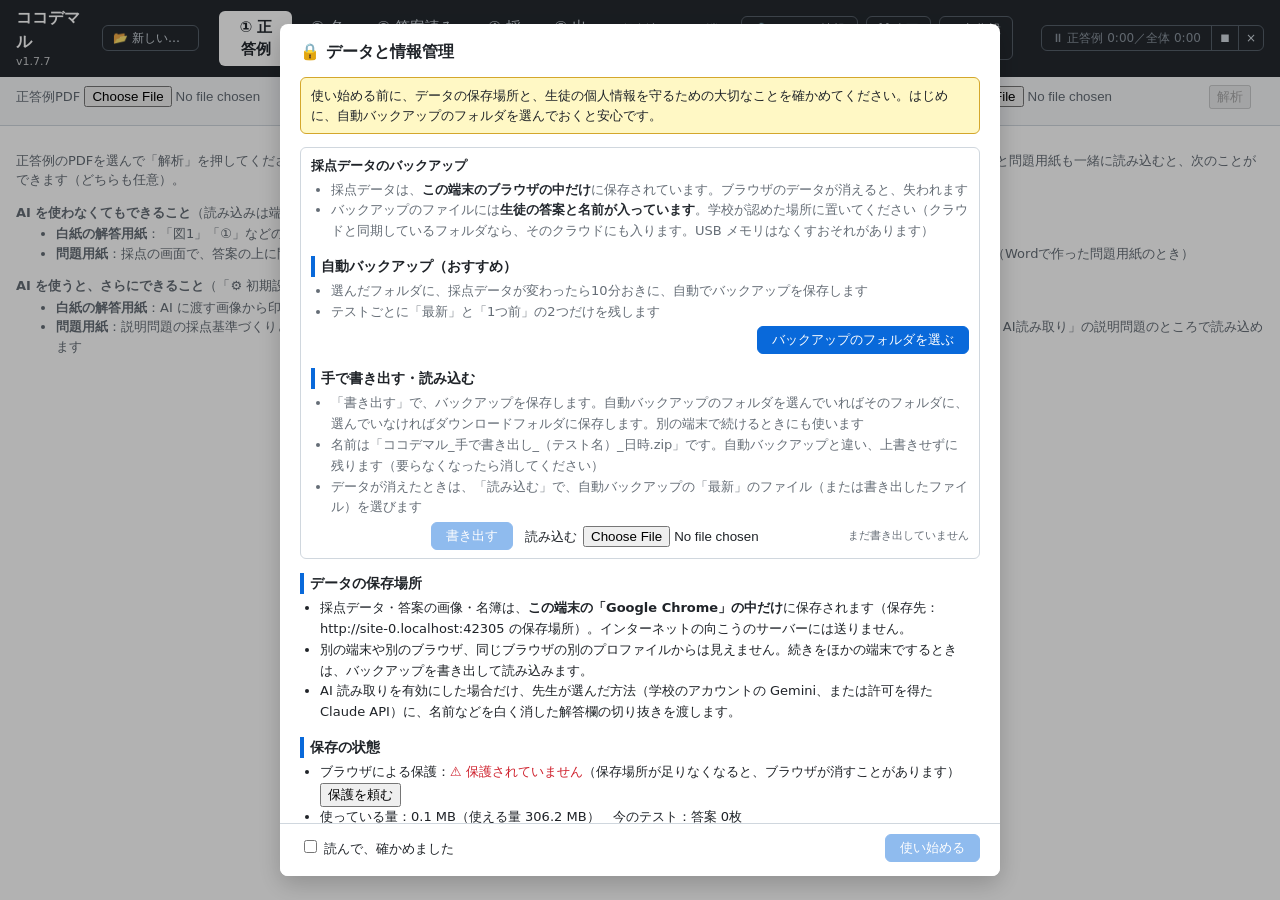
<file: docs/index.html>
<!doctype html>
<html lang="ja">
  <head>
    <meta charset="UTF-8" />
    <link rel="icon" type="image/svg+xml" href="./favicon.svg" />
    <link rel="apple-touch-icon" href="./icons/apple-touch-icon.png" />
    <meta name="theme-color" content="#24292f" />
    <meta name="viewport" content="width=device-width, initial-scale=1.0" />
    <title>ココデマル</title>
    <script type="module" crossorigin src="./assets/index-Bx6-KvNT.js"></script>
    <link rel="stylesheet" crossorigin href="./assets/index-Cvud8FIK.css">
  <link rel="manifest" href="./manifest.webmanifest"></head>
  <body>
    <div id="root"></div>
  </body>
</html>
</file>
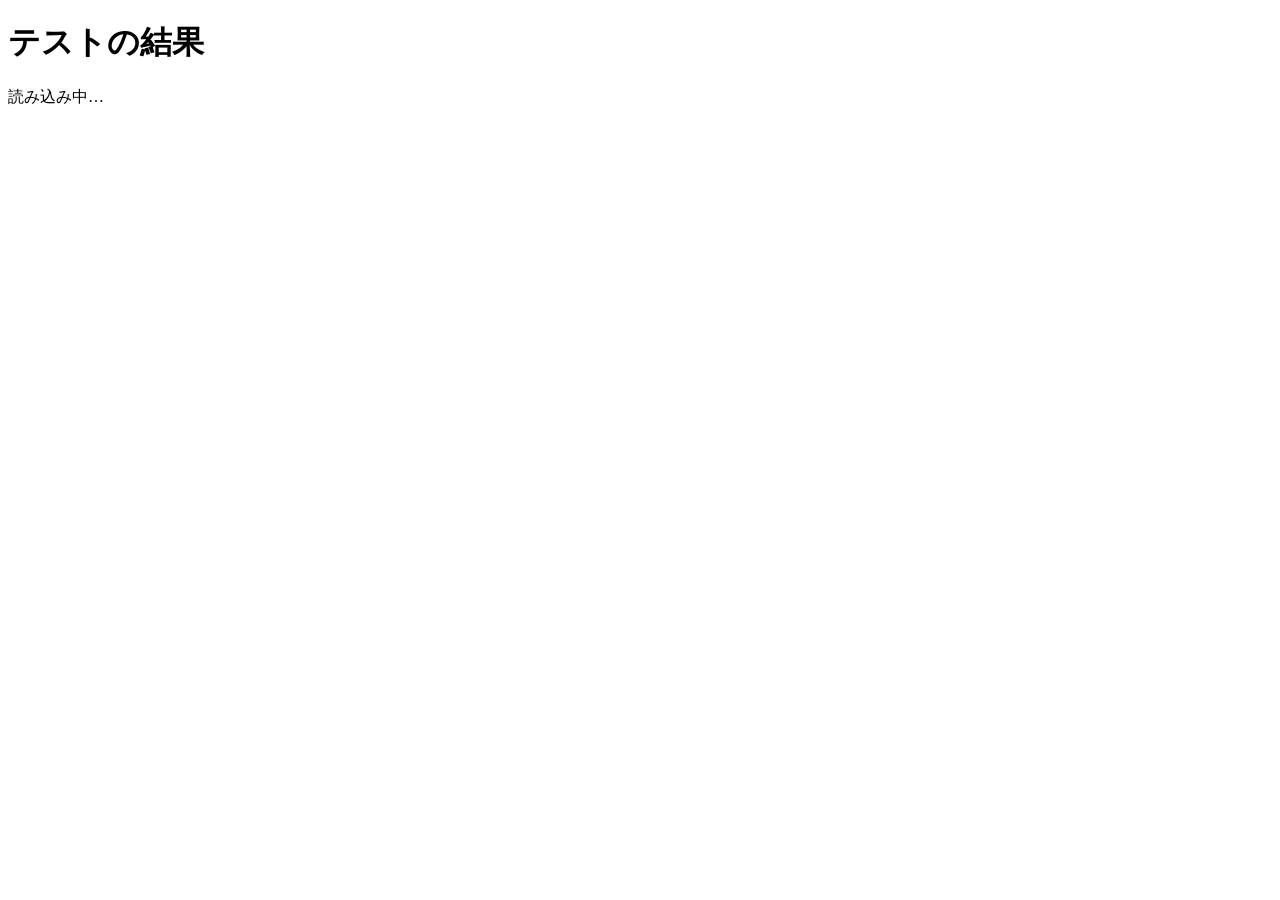
<file: dashboard/student.html>
<!DOCTYPE html>
<html lang="ja">
<head>
  <meta charset="utf-8">
  <base target="_top">
  <?!= include_('styles') ?>
</head>
<body>
  <header><h1>テストの結果</h1><small id="who"></small></header>
  <main id="main"><p class="muted">読み込み中…</p></main>

  <script>
    const PREVIEW_AS = <?!= previewAsJs ?>;

    /** google.script.run を Promise で使う */
    function call(name, ...args) {
      return new Promise((resolve, reject) =>
        google.script.run.withSuccessHandler(resolve).withFailureHandler(reject)[name](...args))
    }

    const esc = s => String(s ?? '').replace(/[&<>"']/g, c => ({ '&': '&amp;', '<': '&lt;', '>': '&gt;', '"': '&quot;', "'": '&#39;' }[c]))
    const fmt = n => (n === null || n === undefined ? '—' : (Math.round(n * 10) / 10).toString())

    function markCell(m, points) {
      if (m === null || m === undefined) return '<td class="res">—</td><td class="pts"></td>'
      if (m === 'o') return `<td class="res o">〇</td><td class="pts">${points}/${points}</td>`
      if (m === 'x') return `<td class="res x">✕</td><td class="pts">0/${points}</td>`
      return `<td class="res p">△</td><td class="pts">${m}/${points}</td>`
    }

    function histogram(r) {
      const bins = r.distribution || []
      if (!bins.length) return ''
      const top = Math.max(...bins.map(b => b.count), 1)
      const bars = bins.map((b, i) => `
        <div class="bar ${i === r.bin ? 'me' : ''}" title="${b.from}〜${b.to}点：${b.count}人">
          <span>${b.count}</span><i style="height:${Math.round(b.count / top * 90)}%"></i>
        </div>`).join('')
      const labels = bins.map((b, i) => `<span class="${i === r.bin ? 'me' : ''}">${b.from}〜${b.to}${i === r.bin ? '<br>あなた' : ''}</span>`).join('')
      return `<div class="hist">${bars}</div><div class="hist-labels">${labels}</div>
        <p class="muted">人数が少ない階級は、まとめて表示しています。</p>`
    }

    /** 表示中の結果（並び替えで表を作り直すため） */
    let RESULTS = []
    const pct = v => (v === null || v === undefined ? '—' : Math.round(v * 100) + '%')

    /** 問題ごとの結果の表の行。order：'no'＝問題の順、'low'＝正答率の低い順、'high'＝高い順 */
    function rowsOf(r, order) {
      const showAnswers = r.questions.some(q => q.answer !== null)
      const rates = r.rates || []
      const idx = r.questions.map((_, k) => k)
      if (order !== 'no') {
        const v = k => (rates[k] === null || rates[k] === undefined ? (order === 'low' ? 2 : -1) : rates[k])
        idx.sort((a, b) => (order === 'low' ? v(a) - v(b) : v(b) - v(a)) || a - b)
      }
      return idx.map(k => {
        const q = r.questions[k]
        const rate = rates[k]
        return `
        <tr><td>問${q.no} <span class="tag ${q.viewpoint}">${q.viewpoint === 'thinking' ? '思' : '知'}</span></td>
        ${showAnswers ? `<td>${esc(q.answer)}${q.keyImage ? `<div class="keybox"><button onclick="showKey(this, '${esc(r.testId)}', ${q.no})">見本を見る</button></div>` : ''}</td>` : ''}${markCell(r.marks[k], q.points)}
        <td class="rate">${rate === null || rate === undefined ? '—' : `<span class="ratebar"><i style="width:${Math.round(rate * 100)}%"></i></span>${pct(rate)}`}</td></tr>`
      }).join('')
    }

    /** 問題ごとの結果を並び替える */
    function sortRows(i, order) {
      document.getElementById('qrows-' + i).innerHTML = rowsOf(RESULTS[i], order)
      document.querySelectorAll('#qsort-' + i + ' button').forEach(b => b.classList.toggle('on', b.dataset.order === order))
    }

    function card(r, i) {
      const showAnswers = r.questions.some(q => q.answer !== null)
      const rows = rowsOf(r, 'no')
      const date = new Date(r.createdAt).toLocaleDateString('ja-JP')
      return `
        <section class="card">
          <h2>${esc(r.title)}</h2>
          <p class="muted">${esc(r.label)}　（${date} 公開）</p>
          <div class="row">
            <div class="stat"><small>あなたの得点</small><b class="big">${fmt(r.total)}</b> / ${r.max}</div>
            <div class="stat"><small>知識・技能</small><b>${fmt(r.knowledge)}</b> / ${r.maxKnowledge}</div>
            <div class="stat"><small>思考・判断・表現</small><b>${fmt(r.thinking)}</b> / ${r.maxThinking}</div>
            <div class="stat"><small>平均点（${r.count}人）</small><b>${fmt(r.average)}</b> / ${r.max}</div>
          </div>
          <h3>得点の分布</h3>
          ${histogram(r)}
          <h3>問題ごとの結果</h3>
          <div class="qsort" id="qsort-${i}">並び順：
            <button class="on" data-order="no" onclick="sortRows(${i}, 'no')">問題の順</button>
            <button data-order="low" onclick="sortRows(${i}, 'low')">正答率の低い順</button>
            <button data-order="high" onclick="sortRows(${i}, 'high')">正答率の高い順</button>
          </div>
          <table class="q"><thead><tr><th>問題</th>${showAnswers ? '<th>正答</th>' : ''}<th>結果</th><th>得点</th><th title="〇だった人の割合（部分点は入れない）">正答率（${r.count}人）</th></tr></thead><tbody id="qrows-${i}">${rows}</tbody></table>
          <h3>あなたの答案</h3>
          <div id="img-${i}"><button onclick="showImage(${i}, '${esc(r.testId)}')">答案を表示する</button></div>
        </section>`
    }

    /** 手書きの見本（図やグラフの正答）を、その問題の行に出す */
    async function showKey(btn, testId, qno) {
      const box = btn.parentElement
      box.innerHTML = '<span class="muted">読み込み中…</span>'
      try {
        const url = await call('getKeyImage', testId, qno, PREVIEW_AS)
        box.innerHTML = `<img class="keyimg" src="${url}" alt="問${qno}の見本">`
      } catch (e) {
        box.innerHTML = `<span class="err">${esc(e.message)}</span>`
      }
    }

    async function showImage(i, testId) {
      const box = document.getElementById('img-' + i)
      box.innerHTML = '<p class="muted">読み込み中…</p>'
      try {
        const url = await call('getMyImage', testId, PREVIEW_AS)
        box.innerHTML = `<img class="sheet" src="${url}" alt="あなたの答案">`
      } catch (e) {
        box.innerHTML = `<p class="err">${esc(e.message)}</p>`
      }
    }

    call('getMyResults', PREVIEW_AS).then(data => {
      document.getElementById('who').textContent = (PREVIEW_AS ? '【先生の確認用】' : '') + data.email
      const main = document.getElementById('main')
      if (!data.results.length) {
        main.innerHTML = '<p>まだ公開されている結果はありません。</p><p class="muted">学校のGoogleアカウントでログインしているか確かめてください。</p>'
        return
      }
      RESULTS = data.results
      main.innerHTML = data.results.map(card).join('')
    }).catch(e => {
      document.getElementById('main').innerHTML = `<p class="err">${esc(e.message)}</p>`
    })
  </script>
</body>
</html>
</file>
<file: docs/assets/index-Cvud8FIK.css>
:root{--text:#1f2328;--muted:#656d76;--bg:#fff;--panel:#f6f8fa;--border:#d0d7de;--accent:#0969da;--symbol:#cf222e;--manual:#0969da;--term:#1a7f37;--explain:#bc4c00;color:var(--text);background:var(--bg);font:15px/1.5 system-ui,Segoe UI,Hiragino Sans,Meiryo,sans-serif}*{box-sizing:border-box}body{margin:0}.app{flex-direction:column;height:100vh;display:flex}.loading{padding:40px}.toolbar{color:#fff;background:#24292f;align-items:center;gap:20px;padding:6px 16px;display:flex}.toolbar h1{margin:0;font-size:16px}.toolbar h1 .app-version{opacity:.75;font-variant-numeric:tabular-nums;font-size:11px;font-weight:400;display:block}.toolbar nav{gap:4px;display:flex}.toolbar nav button{color:#d0d7de;font:inherit;cursor:pointer;background:0 0;border:1px solid #0000;border-radius:6px;padding:4px 12px}.toolbar nav button.active{color:#24292f;background:#fff;font-weight:700}.save-state{color:#afb8c1;margin-left:auto;font-size:12px}.subbar{background:var(--panel);border-bottom:1px solid var(--border);flex-wrap:wrap;align-items:center;gap:8px 20px;padding:8px 16px;display:flex}.subbar label{color:var(--muted);font-size:13px}.subbar .loaded{color:#1a7f37;margin-left:-6px;font-size:13px}.status{font-size:13px}.hint{color:var(--muted);margin:12px 16px;font-size:13px}.page .hint{margin:4px 0 8px}.warn{color:var(--symbol)}.workspace{flex:1;min-height:0;display:flex}.sheet{flex:1;padding:12px;position:relative;overflow:auto}.sheet img,.sheet svg{width:100%;display:block}.sheet svg{width:calc(100% - 24px);position:absolute;inset:12px}.frame{fill:none;stroke:orange;stroke-width:1.5px}.sheet svg{touch-action:none}.cell rect{fill:#0000;stroke-width:1.2px;cursor:move}.cell.symbol rect{stroke:var(--symbol)}.cell.manual rect{stroke:var(--manual)}.cell.term rect{stroke:var(--term)}.cell.explain rect{stroke:var(--explain)}.kind-legend{flex-wrap:wrap;gap:4px 14px;margin:4px 0;font-size:13px;display:flex}.kind-legend span:before{content:"";vertical-align:-1px;border:2px solid;width:14px;height:9px;margin-right:4px;display:inline-block}.kind-legend .symbol{color:var(--symbol)}.kind-legend .term{color:var(--term)}.kind-legend .explain{color:var(--explain)}.kind-legend .manual{color:var(--manual)}.cell.field rect{stroke:#8250df;stroke-dasharray:3 2}.cell text{fill:#1a7f37;pointer-events:none;font-size:8px;font-weight:700}.cell.field text{fill:#8250df}.cell.selected rect{fill:#ffc80040;stroke-width:2px;stroke-dasharray:none}.cell rect.grip{fill:#fff;stroke:#0969da;stroke-width:1px}.sheet.drawing svg{cursor:crosshair}.sheet.drawing .cell rect{pointer-events:none}.draft{fill:#0969da26;stroke:#0969da;stroke-width:1.5px;stroke-dasharray:4 2}.editbox{border-bottom:1px solid var(--border);background:#fff;padding:8px 12px}.editbox p{margin:0 0 6px;font-size:13px}.editbox button{margin-left:6px}.answerlist{border-bottom:1px solid var(--border);background:#fff;padding:6px 12px;font-size:13px}.answerlist summary{cursor:pointer;font-weight:700}.answerlist textarea{box-sizing:border-box;width:100%;font-family:inherit}.editbox .row{gap:6px}.editbox .row button{margin-left:0}.fieldbtn.has{color:#8250df;border-color:#8250df}.fieldbtn.missing{border-color:var(--symbol);color:var(--symbol)}.fieldbtn.active{background:#fbefff}.banner{background:#fff8c5;border-bottom:1px solid #d4a72c;padding:8px 16px;font-size:13px}.banner button{margin-left:10px}.questions{border-left:1px solid var(--border);width:520px;font-size:13px;overflow:auto}.summary{z-index:1;background:var(--panel);border-bottom:1px solid var(--border);padding:8px 12px;font-weight:700;position:sticky;top:0}.questions table{border-collapse:collapse;width:100%}.questions th{background:var(--bg);text-align:left;border-bottom:1px solid var(--border);padding:4px;position:sticky;top:37px}.questions td{border-bottom:1px solid #eee;padding:2px 4px}.questions tr.selected td{background:#ffc80040}.questions tr.checked td{background:#ddf4ff}.questions tr.checked.selected td{background:#b6e3ff}.questions td.no{text-align:right;font-weight:700}.questions input{width:100%;font:inherit}.questions input.choices{width:70px}.questions input.points{width:48px}.page{flex:1;padding:8px 16px 40px;overflow:auto}.page h2{margin:16px 0 4px;font-size:16px}.page textarea{width:100%;max-width:760px;font:13px/1.5 var(--mono,monospace)}.row{flex-wrap:wrap;align-items:center;gap:12px;display:flex}table.list{border-collapse:collapse;font-size:13px}table.list th,table.list td{text-align:left;border-bottom:1px solid #eee;padding:3px 10px}table.list tr.absent td{color:#aaa;text-decoration:line-through}.header-crop{height:38px;display:block}.field-crops{align-items:center;gap:6px;display:flex}.field-crop{align-items:center;gap:2px;display:flex}.field-crop small{color:var(--muted);font-size:11px}.field-crop img{border:1px solid var(--border);height:44px;display:block}.grading{flex-direction:column;flex:1;min-height:0;display:flex}.qbar{background:var(--panel);border-bottom:1px solid var(--border);flex-wrap:wrap;align-items:center;gap:10px;padding:8px 16px;display:flex}.qbar select{font:inherit;font-weight:700}.qinfo{font-size:14px}.tag{color:#0550ae;background:#ddf4ff;border-radius:10px;padding:1px 6px;font-size:11px}.tag.thinking{color:#953800;background:#fff1e5}.tag.kind-symbol{color:#1a7f37;background:#dafbe1;margin-left:4px}.tag.kind-term{color:#8250df;background:#fbefff;margin-left:4px}.tag.kind-manual{color:#57606a;background:#eaeef2;margin-left:4px}.progress{margin-left:auto;font-weight:700}.keys{color:var(--muted);border-bottom:1px solid var(--border);padding:4px 16px;font-size:12px;position:relative}kbd{border:1px solid var(--border);color:var(--text);background:#fff;border-bottom-width:2px;border-radius:4px;margin:0 1px;padding:0 5px;font:11px/1.4 monospace;display:inline-block}.grid{flex:1;grid-auto-rows:max-content;align-content:start;gap:8px;padding:10px 16px 80px;display:grid;overflow:auto}.answer{border:2px solid var(--border);cursor:pointer;-webkit-user-select:none;user-select:none;background:#fff;border-radius:6px;overflow:hidden}.answer .who{background:var(--panel);border-bottom:1px solid var(--border);white-space:nowrap;text-overflow:ellipsis;padding:1px 6px;font-size:12px;overflow:hidden}.answer .img{position:relative}.answer img{width:100%;display:block}.answer.correct .img,.answer.wrong .img,.answer.partial .img{opacity:.7}.answer .res{margin-right:6px;font-weight:700;display:inline-block}.answer.correct .who{color:#cf222e;background:#ffebe9}.answer.wrong .who{color:#0550ae;background:#ddf4ff}.answer.partial .who{color:#7d4e00;background:#fff8c5}.answer.selected{opacity:1;background:#fff4e6;border:4px solid #e8590c;box-shadow:0 0 0 2px #e8590c4d}.answer.selected .who,.answer.none.selected .who{color:#fff;background:#e8590c;font-weight:700}.answer.selected .who:before{content:"✔ 選択中　"}.answer.selected .who .read{color:#24292f}.answer.selected .img{opacity:1}.answer.target.focused{opacity:1;background:#fff4e6;border:4px solid #e8590c;box-shadow:0 0 0 3px #0969da59}.answer.target .who{color:#fff;background:#e8590c;font-weight:700}.answer.target .who:before{content:"▶ この答案（F／Dで採点）　"}.answer.target .who .read{color:#24292f}.answer.target .img{opacity:1}.answer.focused{opacity:1;border-color:#0969da;box-shadow:0 0 0 3px #0969da59}.sortmode{align-items:center;gap:4px;font-size:13px;display:flex}.coarse{color:var(--muted);align-items:center;gap:4px;margin-left:6px;font-size:12px;display:inline-flex}.coarse input{width:160px}.gcount{color:var(--text);min-width:5.5em;margin-left:6px}.answer.g0{border-left:12px solid #2da44e}.answer.g1{border-left:12px solid #0969da}.answer.g2{border-left:12px solid #bf3989}.answer.g3{border-left:12px solid #bc4c00}.answer.g4{border-left:12px solid #8250df}.answer.g5{border-left:12px solid #1b7c83}.answer.gblank{border-left:12px dashed #8c959f}.gtag{background:#eaeef2;border-radius:8px;margin-right:5px;padding:0 5px;font-size:11px;font-weight:700;display:inline-block}.answer.key{z-index:2;cursor:default;border-color:#1a7f37;position:sticky;top:0;box-shadow:0 4px 10px #0000002e}.answer.key .who{color:#1a7f37;background:#dafbe1;font-weight:700}.answer.key .who b{color:var(--text);font-weight:400}.toast{z-index:5;color:#fff;background:#24292f;align-items:center;padding:0 16px;font-size:13px;animation:.15s ease-out toast-in;display:flex;position:absolute;inset:0}@keyframes toast-in{0%{opacity:0}}button.dev{border-style:dashed;margin-left:8px}.board{flex:1;min-height:0;display:flex}.keybar{z-index:3;background:var(--bg);border-bottom:1px solid var(--border);grid-column:1/-1;margin:-10px -16px 0;padding:10px 16px 8px;position:sticky;top:-10px}.keybar .answer.key{box-shadow:none;position:static}.ghead{border-bottom:2px solid var(--border);grid-column:1/-1;align-items:center;gap:10px;margin-top:10px;padding:4px 2px;font-size:13px;display:flex}.ghead:first-child{margin-top:0}.ghead b{font-size:15px}.ghead span{color:var(--muted)}.ghead .gbtns{gap:6px;margin-left:auto;display:flex}.ghead button{font:inherit;cursor:pointer;padding:1px 10px}.summary{flex-wrap:wrap;align-items:center;gap:4px 12px;display:flex}.bulk{align-items:center;gap:4px;font-size:12px;font-weight:400;display:inline-flex}.bulk input{width:48px;font:inherit}.bulk button{font:inherit;padding:1px 8px}.bulk button.primary{color:#fff;background:#0969da;border:1px solid #0969da;border-radius:4px}.hint-inline{color:var(--muted);font-size:11px}.title-input{width:280px;font:inherit}button.primary{color:#fff;cursor:pointer;background:#0969da;border:1px solid #0969da;border-radius:6px;padding:4px 14px}.stats{flex-wrap:wrap;gap:12px;margin:6px 0;display:flex}.stats>div{background:var(--panel);border-radius:8px;min-width:120px;padding:8px 14px}.stats small{color:var(--muted);font-size:12px;display:block}.stats b{font-size:18px}.ok{color:#1a7f37}.modebar{background:var(--panel);gap:4px;padding:6px 16px 0;display:flex}.modebar button{font:inherit;border:1px solid var(--border);color:var(--muted);cursor:pointer;background:#eaeef2;border-bottom:none;border-radius:6px 6px 0 0;padding:4px 14px;font-size:13px}.modebar button.active{background:var(--bg);color:var(--text);font-weight:700}.student-view{flex:1;min-height:0;display:flex}.pagewrap{flex:1;padding:10px 16px;overflow:auto}.pageinner{position:relative}.pageinner img,.pageinner svg{width:100%;display:block}.pageinner svg{height:100%;position:absolute;inset:0}.qbox{cursor:pointer}.qbox rect{fill:#0000;stroke:#8c959f;stroke-width:.8px;stroke-dasharray:3 2}.qbox.correct rect{stroke:#cf222e;stroke-width:1.2px;stroke-dasharray:none;fill:#cf222e0f}.qbox.wrong rect{stroke:#0969da;stroke-width:1.2px;stroke-dasharray:none;fill:#0969da12}.qbox.partial rect{stroke:#9a6700;stroke-width:1.2px;stroke-dasharray:none;fill:#d4a72c1a}.qbox.current rect{stroke:#0969da;stroke-width:2.5px;stroke-dasharray:none;fill:#0969da1f}.qbox text{fill:#cf222e;pointer-events:none;font-size:10px;font-weight:700}.qbox.wrong text{fill:#0969da}.qbox.partial text{fill:#9a6700}.qside{border-left:1px solid var(--border);flex-direction:column;flex:none;gap:8px;width:380px;padding:10px 12px;display:flex;overflow:auto}.qside .answer.key{box-shadow:none;position:static}.qtable{border-collapse:collapse;width:100%;font-size:12px}.qtable td{cursor:pointer;border-bottom:1px solid #eee;padding:2px 6px}.qtable td.no{white-space:nowrap;font-weight:700}.qtable td.ans{color:var(--muted);text-overflow:ellipsis;white-space:nowrap;max-width:170px;overflow:hidden}.qtable td.res,.qtable td.pts{text-align:right;white-space:nowrap}.qtable tr.correct td.res{color:#cf222e;font-weight:700}.qtable tr.wrong td.res{color:#0969da;font-weight:700}.qtable tr.partial td.res{color:#9a6700;font-weight:700}.qtable tr.current td{background:#ddf4ff}.latetag{color:#953800;white-space:nowrap;background:#fff1e5;border-radius:8px;padding:1px 6px;font-size:11px}.qside>*{flex:none}.return-preview{margin:8px 0 0}.return-preview figcaption{color:var(--muted);margin-bottom:4px;font-size:12px}.return-preview-page{width:1100px;max-width:100%;position:relative}.return-preview img{border:1px solid var(--border);width:100%;display:block}.notebar{border-bottom:1px solid var(--border);flex-wrap:wrap;align-items:center;gap:4px 6px;padding:4px 16px;font-size:13px;display:flex}.notebar button{font:inherit;border:1px solid var(--border);cursor:pointer;background:#fff;border-radius:4px;padding:1px 10px}.notebar button.active{color:#a40e26;background:#ffebe9;border-color:#d71e1e;font-weight:700}.notebar button:disabled{opacity:.4;cursor:default}.nb-label{color:var(--muted);margin-left:8px}.nb-label:first-child{margin-left:0}.nb-size{min-width:3em;color:var(--muted)}.nb-hint{color:#a40e26;margin-left:auto}svg.notes{width:100%;height:100%;position:absolute;inset:0}svg.notes.tool-select{pointer-events:none}svg.notes.tool-select .note-text,svg.notes.tool-select .note-line{pointer-events:auto;cursor:move}svg.notes.tool-text{cursor:text}svg.notes.tool-wave,svg.notes.tool-strike,svg.notes.tool-cross,svg.notes.tool-arrow,svg.notes.tool-pen{cursor:crosshair}svg.notes.tool-pen{touch-action:none}svg.notes:not(.tool-select):not(.tool-stamp) .note-text,svg.notes:not(.tool-select):not(.tool-stamp) .note-line{pointer-events:none}svg.notes.tool-stamp .note-text,svg.notes.tool-stamp .note-line{pointer-events:auto;cursor:move}.note-text{paint-order:stroke;stroke:#fff;stroke-width:2.5px;stroke-linejoin:round;-webkit-user-select:none;user-select:none}.note-line .hit{fill:none;stroke:#0000;stroke-width:8px}.note-sel{fill:none;stroke:#0969da;stroke-width:.8px;stroke-dasharray:3 2;pointer-events:none}.note-editor{z-index:5;resize:both;color:#d71e1e;background:#ffffffe6;border:1px dashed #d71e1e;outline:none;min-width:12em;min-height:2.2em;padding:0 2px;font-family:Yu Gothic UI,Yu Gothic,Meiryo,sans-serif;line-height:1.25;position:absolute}.comment-lib{border:1px solid var(--border);border-radius:6px;padding:6px 8px;font-size:13px}.lib-head span{color:var(--muted);font-size:12px}.lib-empty{color:var(--muted);margin:4px 0;font-size:12px}.comment-lib ul{max-height:220px;margin:4px 0;padding:0;list-style:none;overflow:auto}.comment-lib li{border-bottom:1px solid #eee;align-items:center;gap:4px;padding:2px 0;display:flex}.comment-lib li.picked .lib-text{background:#ffebe9;border-color:#d71e1e}.lib-text{text-align:left;font:inherit;color:#a40e26;cursor:pointer;white-space:pre-wrap;background:#fff;border:1px solid #0000;border-radius:4px;flex:1;padding:1px 4px}.lib-text:hover{border-color:var(--border)}.comment-lib li select{max-width:9em;font-size:11px}.lib-del{color:var(--muted);cursor:pointer;background:0 0;border:none;font-size:14px}.lib-add textarea{width:100%;font:inherit;margin-top:4px}.lib-add .row{justify-content:flex-end;gap:4px}.answer .img .notes{width:100%;height:100%;position:absolute;inset:0}.note-bounds{fill:#d71e1e0a;stroke:#d71e1e;stroke-width:.6px;stroke-dasharray:2 2;pointer-events:none}.qlib{border-left:1px solid var(--border);flex:none;width:320px;padding:10px 12px;overflow:auto}.autobar{border-bottom:1px solid var(--border);background:#f0f6ff;flex-wrap:wrap;align-items:center;gap:8px;padding:4px 16px;font-size:13px;display:flex}.autobar button.warn{background:#fff8c5;border-color:#bf8700}.autobar .autohint{color:var(--muted);font-size:12px}.answer .who button.read{font:inherit;cursor:pointer;color:#24292f;background:#fff;border:1px solid #8c959f;border-radius:8px;margin-right:5px;padding:0 5px;font-size:11px;font-weight:700;line-height:1.4}.answer .who button.read small{margin-left:3px;font-weight:400}.answer .who button.read.lv-mid{background:#fff8c5;border-color:#bf8700}.answer .who button.read.lv-low{background:#eaeef2;border:1px dashed #57606a}.answer .who button.read.fixed{border-style:dashed}.answer .who button.read.warn{background:#ffd33d;border-color:#bf8700}.readmenu{border-bottom:1px solid var(--border);cursor:default;background:#f0f6ff;flex-wrap:wrap;align-items:center;gap:4px;padding:3px 6px;font-size:12px;display:flex}.readmenu button{min-width:2.2em;padding:1px 6px}.readmenu button.on{color:#fff;background:#0969da;border-color:#0969da}.answer .who span.read.ai{color:#24292f;background:#fbefff;border:1px solid #8250df;border-radius:8px;margin-right:5px;padding:0 5px;font-size:11px;font-weight:700;line-height:1.4;display:inline-block}.answer .who span.read.ai small{margin-left:3px;font-weight:400}.answer .who span.read.ai.lv-mid{background:#fff8c5;border-color:#bf8700}.answer .who span.read.ai.lv-low{background:#eaeef2;border:1px dashed #57606a}.answer .who span.read.ai.warn{background:#ffd33d;border-color:#bf8700}.ghead .tonehint{font-size:12px}.ghead.tone-ok{border-bottom-color:#cf222e}.ghead.tone-ok b{color:#cf222e}.ghead.tone-ng{border-bottom-color:#0969da}.ghead.tone-ng b{color:#0969da}.ghead.tone-unsure{background:#fff8c5;border-bottom-color:#bf8700}.ghead.tone-none{border-bottom-style:dashed}.aiscreen{flex:1;max-width:1100px;padding:8px 24px 40px;overflow:auto}.aiscreen section{margin:14px 0 22px}.aiscreen h3{margin:0 0 8px;font-size:15px}.aiscreen p{margin:6px 0;font-size:13px}.ainote{background:#f0f6ff;border:1px solid #b6d4fe;border-radius:6px;padding:8px 12px;font-size:13px;line-height:1.6}.aitable{border-collapse:collapse;font-size:13px}.aitable th,.aitable td{border-bottom:1px solid var(--border);text-align:left;padding:3px 8px}.aitable td.no{font-weight:700}.aitable input:not([type]){width:12em}.aitable small{color:var(--muted);margin-left:3px}.aisteps{margin:4px 0 10px;padding-left:22px;font-size:13px;line-height:1.7}.packmsg{color:#0550ae;line-height:1.6}.remain b{font-size:16px}.okmark{color:#1a7f37;font-weight:700}.aiflow{flex-wrap:wrap;align-items:stretch;gap:10px;margin:8px 0;display:flex}.aiflow .step{border:1px solid var(--border);border-radius:8px;flex-direction:column;justify-content:center;gap:4px;max-width:280px;padding:8px 12px;display:flex}.aiflow .step.hand{background:#f6f8fa;border-style:dashed}.aiflow .step.hand span{font-size:14px;font-weight:700}.aiflow .step small{color:var(--muted);font-size:12px;line-height:1.5}button.primary.big{padding:8px 18px;font-size:15px}.pastebox{align-items:flex-end;gap:8px;margin:6px 0;display:flex}.pastebox textarea{flex:1;font-family:monospace;font-size:12px}.aiopts{margin-top:12px;font-size:13px}.aiopts summary{cursor:pointer;color:var(--muted)}.aiopts button{margin-right:4px}.accuracy b{font-size:16px}button.primary:disabled{opacity:.45;cursor:default}.settings-btn{color:#d0d7de;font:inherit;cursor:pointer;background:0 0;border:1px solid #57606a;border-radius:6px;padding:3px 10px;font-size:12px}.settings-btn:hover{color:#fff;border-color:#d0d7de}.settings-backdrop{z-index:50;background:#0000004d;justify-content:center;align-items:flex-start;padding-top:80px;display:flex;position:fixed;inset:0}.settings{background:#fff;border-radius:8px;width:min(520px,100vw - 32px);padding:16px 20px;box-shadow:0 8px 24px #0003}.settings h2{margin:0 0 12px;font-size:16px}.setting{cursor:pointer;align-items:flex-start;gap:10px;display:flex}.setting input{margin-top:4px}.setting span{flex-direction:column;gap:4px;display:flex}.setting small{color:var(--muted);font-size:12px;line-height:1.6}.settings-note{color:var(--muted);margin:12px 0 8px;font-size:12px}.settings .row{justify-content:flex-end}.autobar .fixcount{background:#eaeef2;border-radius:10px;padding:1px 8px}.autobar .fixcount.high{color:#cf222e;background:#ffebe9}.worklist button{margin-right:6px}.toolbar .settings-btn+.settings-btn{margin-left:-12px}.app.hide-help .keys{border:0;height:0;padding:0;overflow:hidden}.app.hide-help .notebar{display:none}.app.hide-help .toast{border-radius:8px;max-width:calc(100vw - 32px);padding:8px 18px;position:fixed;inset:auto auto 20px 50%;transform:translate(-50%);box-shadow:0 4px 16px #0000004d}.setting.sub{margin:10px 0 0 26px}.setting.disabled{opacity:.5;cursor:default}.settings .setting+.setting{margin-top:12px}.skipbar{background:#f6f8fa}.compactsw{cursor:pointer;align-items:center;gap:3px;display:inline-flex}.inkonly{background:#fff;max-width:100%;height:46px;margin:2px auto;position:relative;overflow:hidden}.inkonly img{max-width:none;position:absolute}.inkonly.blank{height:46px;color:var(--muted);justify-content:center;align-items:center;font-size:12px;display:flex}.grid.compact .answer .who{font-size:11px}.answer.odd{outline-offset:-6px;outline:3px dashed #bf3989}.ghead.tone-part{border-bottom-color:#bf8700}.ghead.tone-part b{color:#9a6700}.missed{background:#fff8c5;border:1px solid #d4a72c;border-radius:6px;padding:6px 10px}.missed button{margin-left:8px}.filepick{margin-top:6px;font-size:13px;display:block}.aitable td.model{max-width:320px;font-size:12px}.rubric{border:1px solid var(--border);background:#f6f8fa;border-radius:6px;margin:8px 0;padding:8px 12px}.rubric input.rtext{width:28em}.rubric tr.ng .ngtag{color:#cf222e;margin-right:4px;font-size:12px;font-weight:700}.rubric tr.ng .ngnote{color:#cf222e;font-size:12px}.rubricbar .ng{color:#cf222e}.deducttable td.check{text-align:center}.done-msg{color:#1a7f37;margin-left:8px;font-size:13px}.deducttable td.model{max-width:28em}.rubric .deductpick{margin-left:10px}.rubric input.points.deductpts{width:3.5em}.rubric .rscoring{margin:6px 0;font-size:13px;display:block}.explainsteps{margin-top:8px}.explainsteps .sep{width:12px}.explainnote{border-top:1px dashed var(--border);cursor:default;background:#fbfbfc;padding:4px 6px;font-size:12px}.explainnote .transcript{color:#24292f;margin-bottom:3px}.explainnote .chips{flex-wrap:wrap;gap:3px;margin-bottom:3px;display:flex}.explainnote .chip{border:1px solid var(--border);border-radius:8px;padding:0 6px}.explainnote .chip.on{color:#a40e26;background:#ffebe9;border-color:#cf222e}.explainnote .chip.off{color:var(--muted);background:#f6f8fa}.explainnote .chip.warn{background:#fff8c5;border-color:#bf8700}.explainnote .comment{align-items:center;gap:6px;display:flex}.explainnote .comment button{padding:0 8px;font-size:11px}.phasebar{background:#fff4e6;border-bottom:2px solid #e8590c;flex-wrap:wrap;align-items:center;gap:6px 10px;padding:5px 16px;font-size:13px;display:flex}.phasebar .plabel{color:#9a3412;font-weight:700}.phasebar .pstep{color:var(--muted);border:1px solid #0000;border-radius:10px;padding:1px 8px}.phasebar .pstep.done{color:#57606a}.phasebar .pstep.now{color:#fff;background:#e8590c;font-weight:700}.phasebar .pnext{margin-left:auto;font-size:14px}.phasebar .pnext b{font-size:15px}.grid.phase-ok .answer.selected .who:before{content:"✔ 〇にする　"}.grid.phase-ng .answer.selected .who:before{content:"✔ ✕にする　"}.grid.phase-out .answer.selected .who:before{content:"✔ 〇か部分点　"}.ghead button.unsel{color:#9a3412;border-color:#e8590c}.backup{border-top:1px solid var(--border);margin-top:24px;padding-top:8px}.filepick-inline{align-items:center;gap:6px;font-size:13px;display:inline-flex}.rubric .ptext{color:var(--muted);flex-direction:column;gap:2px;margin:4px 0 8px;font-size:12px;display:flex}.rubric .ptext textarea{color:var(--text);width:100%;max-width:760px;font:13px/1.5 inherit}.qside .ailine{border-top:1px dashed var(--border);background:#fbefff;padding:3px 6px;font-size:12px}.qside .ailine.lv-mid{background:#fff8c5}.qside .ailine.lv-low{background:#eaeef2}.qside .ailine.warn{background:#ffd33d}.qtable td.ai{color:#8250df;text-overflow:ellipsis;white-space:nowrap;max-width:9em;font-size:11px;overflow:hidden}.qtable td.ai.lv-mid{color:#9a6700}.qtable td.ai.lv-low{color:var(--muted)}.qtable td.ai.warn{color:#cf222e;font-weight:700}.rubricbar{border-top:1px dashed var(--border);background:#f6f8fa;flex-direction:column;gap:1px;padding:4px 8px;font-size:12px;display:flex}.rubricbar b{color:#57606a}.explainnote .chip q{color:#24292f;margin-left:4px;font-weight:700}.explainnote .chip q:before{content:"『"}.explainnote .chip q:after{content:"』"}.ghead .gdetail{color:#9a6700;font-size:12px}.keyside{border-right:1px solid var(--border);background:var(--bg);flex:none;width:340px;max-width:32vw;padding:10px 8px 10px 16px;overflow:auto}.keyside .answer.key{box-shadow:none;position:static}.progress button.redo{margin-left:10px;padding:1px 8px;font-size:12px;font-weight:400}.qinfo .qtext{text-overflow:ellipsis;white-space:nowrap;vertical-align:bottom;cursor:help;max-width:60vw;display:inline-block;overflow:hidden}.answer .img.wide{background-color:#fff;width:100%}.ctxmenu{z-index:60;border:1px solid var(--border);background:#fff;border-radius:6px;padding:4px;position:fixed;box-shadow:0 6px 18px #0003}.ctxmenu button{text-align:left;width:100%;font:inherit;cursor:pointer;background:0 0;border:0;border-radius:4px;padding:6px 12px;font-size:13px;display:block}.ctxmenu button:hover:not(:disabled){background:#f0f6ff}.answer.span2{grid-column:span 2}.answer .img.wide{position:relative}.answer .img.wide .answerframe{pointer-events:none;border:2px dashed #0969da;border-radius:2px;position:absolute}.explainnote .comment.brief{flex-wrap:wrap;gap:4px}.explainnote .comment.brief .chip{border:1px solid var(--border);cursor:help;border-radius:8px;padding:0 5px;font-weight:700}.explainnote .comment.brief .text{margin-left:4px}.qbar>.qinfo{white-space:nowrap;flex:1 1 0;align-items:center;gap:4px;min-width:120px;display:flex;overflow:hidden}.qbar>.qinfo .qtext{flex:0 auto;min-width:0;max-width:none}.qbar>:not(.qinfo){white-space:nowrap;flex-shrink:0}.modebar-slot{align-items:center;gap:6px;margin-left:auto;padding-bottom:4px;display:flex}.modebar .modebar-slot button{border:1px solid var(--border);color:var(--text);background:#fff;border-radius:6px;padding:2px 10px;font-size:13px}.modebar .modebar-slot button.warn{color:#9a6700;background:#fff8c5;border-color:#bf8700;font-weight:700}.rubricbar.editable{cursor:pointer}.rubricbar.editable:hover{background:#f0f6ff}.rubricbar .edit{color:#0969da;margin-left:8px;font-size:11px;font-weight:400}.rubric .backgrade{float:right}.explainnote .suspect{color:#9a6700;background:#fff8c5;border-radius:4px;margin-bottom:3px;padding:1px 6px;font-weight:700}.board{position:relative}.qlib.overlay{z-index:30;background:var(--bg,#fff);position:absolute;top:0;bottom:0;right:18px;box-shadow:-4px 0 14px #00000026}.qlib-close{margin:0 0 6px auto;font-size:12px;display:block}.qlib-tab{z-index:30;writing-mode:vertical-rl;border:1px solid var(--border);cursor:pointer;background:#fff;border-radius:6px 0 0 6px;padding:10px 4px;font-size:13px;position:absolute;top:8px;right:18px;box-shadow:-2px 2px 8px #0000001f}.explainnote .transcript .where{color:var(--muted);white-space:nowrap;margin-left:6px;font-size:11px}.checkbad{color:#9a6700;margin-top:2px;font-size:12px}.improve h4{margin:14px 0 4px;font-size:14px}.improve h4 button{margin-left:10px;font-weight:400}.improve .hint-inline button{margin-left:8px}.improve .low{color:#cf222e}.imptable{border-collapse:collapse;font-size:13px}.imptable th,.imptable td{border-bottom:1px solid var(--border);text-align:left;vertical-align:top;padding:3px 10px}.imptable small{color:var(--muted);margin-left:2px}.imptable td button{margin-right:4px;font-size:12px}.imptable tr.shaky{background:#fff8f0}.imptable.causes th{white-space:nowrap;font-weight:700}.imptable.causes td.n{white-space:nowrap}.imptable.causes td.hint{color:var(--muted)}.claudeset{flex-direction:column;gap:6px;margin:4px 0 4px 26px;font-size:13px;display:flex}.claudeset input[type=password]{width:22em;font:inherit}.claudeset small{color:var(--muted)}.claudetest{margin-left:8px}.claudeflow{margin:8px 0}.claudeprog{align-items:center;gap:10px;display:flex}.claudeprog .progress{background:#eaeef2;border-radius:5px;width:300px;height:10px;overflow:hidden}.claudeprog .progress i{background:#0969da;height:100%;display:block}.settings-backdrop{padding-top:24px;padding-bottom:24px}.settings{max-height:calc(100vh - 48px);overflow-y:auto}.settings>.row:last-child{border-top:1px solid var(--border);background:#fff;margin:8px -20px -16px;padding:10px 20px 14px;position:sticky;bottom:-16px}.classload td{vertical-align:middle}.classload .filepick{border:1px solid var(--border);cursor:pointer;background:#fff;border-radius:6px;padding:2px 12px;font-size:13px;display:inline-block}.classload .filepick:hover{background:#f0f6ff}.classload .filepick.disabled{opacity:.5;pointer-events:none}.classload .muted{color:var(--muted)}.classpick{align-items:center;gap:6px;margin-left:16px;padding-bottom:4px;font-size:13px;display:inline-flex}.classpick select{font:inherit;font-weight:700}.namemask{pointer-events:none;z-index:1;background:#fff;position:absolute}.settings.safety{width:min(720px,100vw - 32px);max-height:calc(100vh - 48px);overflow-y:auto}.settings.safety h3{border-left:4px solid #0969da;margin:14px 0 4px;padding-left:6px;font-size:14px}.settings.safety ul{margin:4px 0;padding-left:20px;font-size:13px;line-height:1.6}.settings.safety .backup{border:1px solid var(--border);border-radius:6px;margin:8px 0;padding:8px 10px}.settings.safety .backup h2{margin:0 0 4px;font-size:13px}.safety-lead{background:#fff8c5;border:1px solid #d4a72c;border-radius:6px;padding:8px 10px;font-size:13px}.safety-erase{justify-content:flex-start!important}button.danger{color:#cf222e;cursor:pointer;background:#fff;border:1px solid #cf222e;border-radius:6px;padding:4px 12px}button.danger:hover{background:#ffebe9}.safety-check{margin-right:auto;font-size:13px}.about{color:var(--muted);margin-top:12px;font-size:12px}.about ul{font-size:12px!important}.save-state.err{color:#ff8182;font-weight:700}.toolbar .warnbtn{color:#f2cc60;border-color:#9a6700}.save-error{color:#82071e;background:#ffebe9;border-bottom:2px solid #cf222e;align-items:center;gap:12px;padding:8px 16px;font-size:13px;display:flex}.update-banner{background:#ddf4ff;border-bottom:1px solid #54aeff;align-items:center;gap:10px;padding:6px 16px;font-size:13px;display:flex}.update-banner.ok{background:#dafbe1;border-color:#4ac26b}.app:has(>.settings-backdrop)>.update-banner{z-index:60;position:fixed;top:0;left:0;right:0}.app:has(>.update-banner)>.settings-backdrop{padding-top:64px}.app:has(>.update-banner)>.settings-backdrop>.settings{max-height:calc(100vh - 88px)}@media (width<=640px){.app:has(>.update-banner)>.settings-backdrop{padding-top:120px}.app:has(>.update-banner)>.settings-backdrop>.settings{max-height:calc(100vh - 144px)}}.toolbar .testbtn{text-overflow:ellipsis;white-space:nowrap;max-width:220px;overflow:hidden}.tests .list td,.tests .list th{padding:4px 6px;font-size:13px}.tests-actions{white-space:nowrap}.tests-actions button{margin-left:4px}.tests-new{gap:12px;justify-content:flex-start!important}.lighttag{color:#57606a;background:#eaeef2;border-radius:4px;margin-left:6px;padding:0 5px;font-size:11px}.light-banner{background:#fff8c5;border-bottom:1px solid #d4a72c;padding:6px 16px;font-size:13px}.staletag{color:#7d4e00;background:#fff8c5;border:1px solid #d4a72c;border-radius:4px;margin-left:6px;padding:0 5px;font-size:11px}.tests-guide{border:1px solid var(--border);background:#f6f8fa;border-radius:6px;margin:10px 0;padding:6px 10px;font-size:13px}.tests-guide summary{cursor:pointer;font-weight:700}.tests-guide p{margin:6px 0;line-height:1.6}.sizenote{color:var(--muted);font-size:11px;display:block}.guide-table{border-collapse:collapse;width:100%;margin:6px 0;font-size:12px}.guide-table th,.guide-table td{border:1px solid var(--border);vertical-align:top;text-align:left;padding:4px 6px}.guide-table thead th{background:#eaeef2}.guide-table tbody th{white-space:nowrap;background:#fff}.hint .tier{margin:8px 0 2px}.hint .tier+ul{margin-top:2px}.countwarn{background:#fff8c5;border:1px solid #d4a72c;border-radius:6px;margin:8px 0 12px;padding:8px 12px;font-size:13px}.countwarn ul{margin:4px 0;padding-left:1.4em}.countwarn small{color:var(--muted)}.kindbadge{cursor:help;border-radius:12px;padding:2px 10px;font-size:13px;font-weight:700}.kindbadge.kind-symbol{color:#1a7f37;background:#dafbe1}.kindbadge.kind-term{color:#8250df;background:#fbefff}.kindbadge.kind-explain{color:#0550ae;background:#ddf4ff}.kindbadge.kind-manual{color:#24292f;background:#eaeef2;border:1px solid #afb8c1}.answer .who small.learned{color:#1a7f37;cursor:help;background:#dafbe1;border-radius:6px;padding:0 3px;font-weight:700}.qpanelbtn{color:#7d4e00;background:#fff8c5;border:1px solid #d4a72c;border-radius:12px;padding:2px 10px;font-size:13px;font-weight:700}.qpanelbtn.active{background:#f5e0a0}.qpanel{background:#fffbe6;border-bottom:1px solid #eadfb0;max-height:30vh;padding:6px 16px 8px;font-size:14px;line-height:1.6;overflow-y:auto}.qpanel p{margin:2px 0}.qpanel p b{color:#7d4e00;margin-right:8px}.qpanel p.muted{color:var(--muted);font-size:12px}.status.busy{align-items:center;gap:6px;display:inline-flex}.status.busy .elapsed{color:var(--muted)}.spinner{border:2px solid #c8d1dc;border-top-color:var(--accent);border-radius:50%;flex:none;width:14px;height:14px;animation:.8s linear infinite spin}@keyframes spin{to{transform:rotate(360deg)}}@media (prefers-reduced-motion:reduce){.spinner{animation-duration:2.4s}}.paperdone{color:#1a7f37;margin:4px 0 8px;font-size:13px}.paperdone.fail{color:#cf222e}.remainby{color:var(--muted);margin-left:6px}.answer .res.blankmark{color:#6e7781;font-weight:700}.blankbar{background:#eef6ff;border-bottom:1px solid #c8e1ff;padding:6px 16px;font-size:13px}.blankbar kbd{font-size:11px}.reactioncodes{gap:8px}.reactioncodes input{text-align:center;width:3.5em}.spview{margin-top:8px}.spscroll{max-width:100%;overflow-x:auto}.sptable{border-collapse:collapse;font-size:12px}.sptable th,.sptable td{text-align:center;white-space:nowrap;border:1px solid #d0d7de;padding:2px 5px}.sptable thead th{background:#ddebf7;position:sticky;top:0}.sptable th.think{background:#fce4d6}.sptable .name,.sptable .type{text-align:left}.sptable td.zero{color:#8c959f}.sptable td.sline{border-right:3px solid #d71e1e}.sptable td.pline{border-bottom:3px solid #1f6feb}.sptable td.warn1{background:#fff2cc}.sptable td.warn2{background:#fce4d6}.sptable tfoot td{background:#f6f8fa}.sptable button.link{color:var(--accent);cursor:pointer;font:inherit;background:0 0;border:none;padding:0;text-decoration:underline}.spcomments{border:1px solid var(--border);background:#fbfbfc;border-radius:6px;margin-top:12px;padding:8px 14px}.spcomments h3{margin:4px 0 8px;font-size:15px}.spcomments h4{margin:10px 0 4px;font-size:13px}.spcomments ul{margin:0;padding-left:1.4em;font-size:13px;line-height:1.7}.numcheck{margin-top:2px;font-size:12px;display:block}.numcheck.ok{color:#1a7f37}.numcheck.mismatch{color:#cf222e;font-weight:700}.hintlist{color:var(--muted);margin:4px 0 8px;padding-left:1.6em;font-size:13px;line-height:1.7}.hintlist ul{margin:0;padding-left:1.4em}.hintlist b{color:var(--fg,#24292f);font-weight:600}.hintlist .warnline{color:#9a6700}.subhead{margin:12px 0 4px;font-size:14px}.toolbar .workclock-wrap{align-items:stretch;margin-left:8px;display:inline-flex}.toolbar .workclock{font-variant-numeric:tabular-nums;white-space:nowrap;border-radius:6px 0 0 6px}.toolbar .workclock-wrap .workclock-hide{border-radius:0 6px 6px 0;margin-left:-1px;padding:3px 7px}.toolbar .workclock-show{margin-left:8px;padding:3px 7px}.toolbar .workclock.paused{color:#8c959f}.toolbar .workclock-wrap .workclock-stop{border-radius:0;margin-left:-1px;padding:3px 7px}.toolbar .workclock.stopped{color:#ffaba8}.tests .muted{color:var(--muted)}table.worktime td:not(:first-child),table.worktime th:not(:first-child){text-align:right;font-variant-numeric:tabular-nums}table.worktime tr.sumrow td{border-top:2px solid var(--muted);font-weight:700}.aitable .unit-input{width:5em}.demo-busy{z-index:50;border:1px solid var(--border);background:#fff;border-radius:8px;align-items:center;gap:10px;padding:16px 24px;font-size:15px;display:flex;position:fixed;top:50%;left:50%;transform:translate(-50%,-50%);box-shadow:0 4px 16px #0003}.demo-banner{color:#0a3069;background:#ddf4ff;border-bottom:1px solid #b6e3ff;padding:6px 12px;font-size:13px}.update-banner .update-changes{margin:4px 0 0;padding-left:18px;font-size:13px}.update-banner .update-changes ul{margin:0;padding-left:18px}.update-banner .update-changes .more{color:var(--muted);list-style:none}.update-banner small{color:var(--muted);margin-top:2px;display:block}.update-banner:has(.update-changes){flex-direction:column;align-items:stretch;gap:2px}.qtextline{border-bottom:1px solid var(--border);white-space:nowrap;text-overflow:ellipsis;cursor:help;background:#f6f8fa;padding:2px 16px;font-size:14px;line-height:1.5;overflow:hidden}.qtextline b{color:var(--muted);margin-right:2px;font-weight:400}.stale-overlay{z-index:100;background:#24292f8c;justify-content:center;align-items:center;display:flex;position:fixed;inset:0}.stale-box{background:#fff;border:2px solid #cf222e;border-radius:10px;max-width:560px;padding:18px 24px;box-shadow:0 8px 32px #0000004d}.stale-box h2{color:#cf222e;margin:0 0 8px;font-size:18px}.stale-box p{margin:6px 0;line-height:1.6}.save-error.other-open{color:#6b4f00;background:#fff8c5;border-color:#d4a72c}.kanafill{border:1px solid var(--border);background:#f6f8fa;border-radius:6px;margin:6px 0 10px;padding:6px 10px}.kanafill>.row{flex-wrap:wrap;align-items:center;gap:6px 10px;display:flex}.kanafill .hint-inline{flex:320px}.kanafill-steps ol{margin:6px 0;padding-left:20px}.kanafill-steps textarea{width:100%;font-family:inherit}.kanafill-prompt{white-space:pre-wrap;border:1px solid var(--border);background:#fff;max-height:160px;padding:6px;font-size:12px;overflow:auto}.safety-lead.backup-warn{color:#82071e;background:#ffebe9;border-color:#cf222e}.safety-lead.backup-warn p{color:var(--text);margin:4px 0 0}.backup-warn-off{font-size:13px}.backup-warn-off button{margin:0 4px}.save-folder{border:1px solid var(--border);border-radius:6px;flex-wrap:wrap;align-items:center;gap:6px 10px;margin:0 0 8px;padding:6px 10px;font-size:13px;display:flex}.save-folder button{font:inherit;padding:2px 10px}.save-folder .hint{margin:0}
</file>
